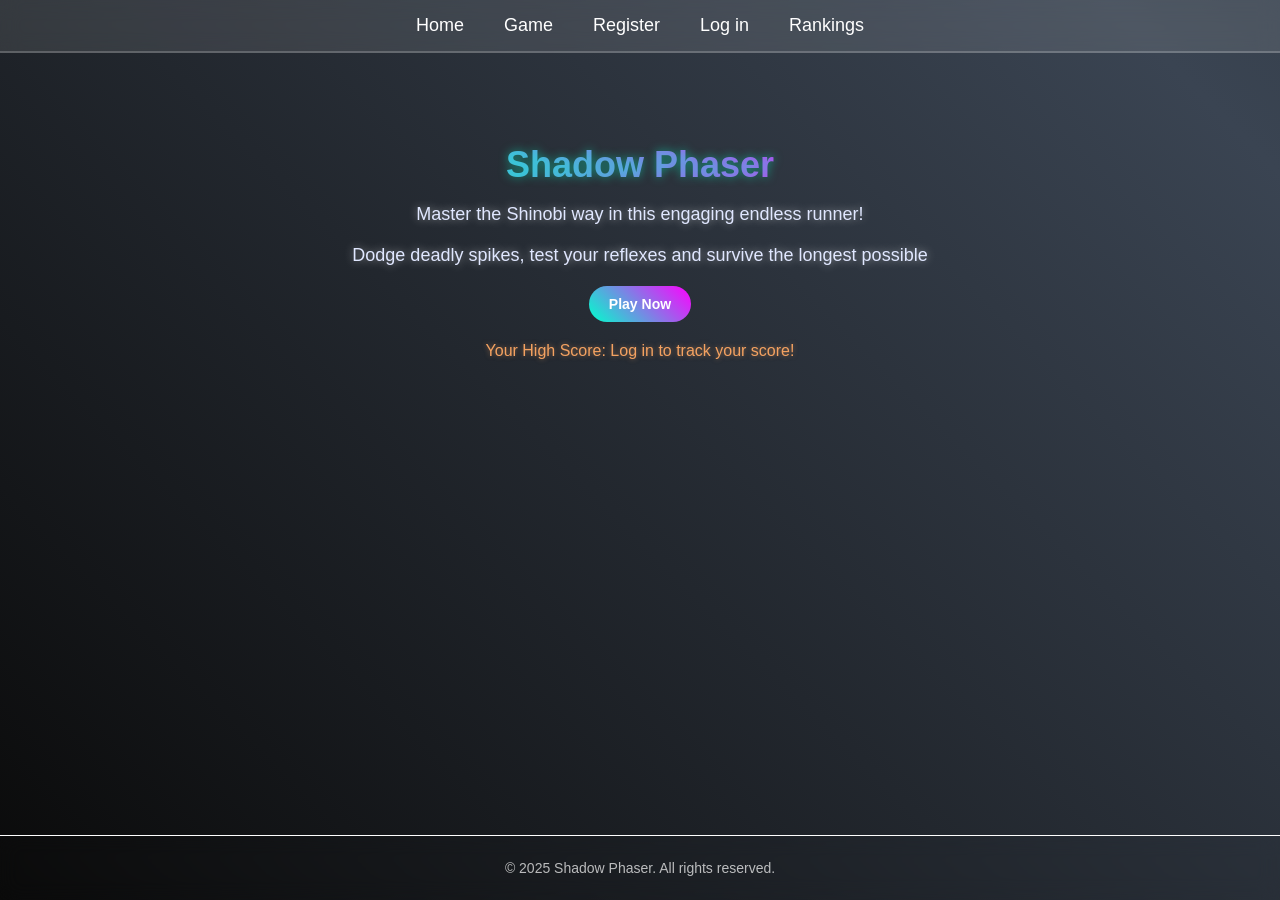
<file: Game/index.html>
<!DOCTYPE html>
<html lang="en">
<head>
    <meta charset="UTF-8">
    <meta name="viewport" content="width=device-width, initial-scale=1.0">
    <title>Shadow phaser</title>
    <link rel="stylesheet" href="css/style.css">
    <link rel="stylesheet" href="https://cdnjs.cloudflare.com/ajax/libs/font-awesome/6.5.0/css/all.min.css">
</head>
<body>
    <nav class="navbar">
        <ul>
            <li><a href="index.html">Home</a></li>
            <li><a href="game.html">Game</a></li>
            <li><a href="registration.html" id="register-link">Register</a></li>
            <li><a href="login.html" id="login-link">Log in</a></li>
            <li><a href="scoreboard.html">Rankings</a></li>
            <li id="logout" style="display: none;"></li>
        </ul>
    </nav>

    <div class="content">
        <h1>Shadow Phaser</h1>
        <p id="welcome-message">Master the Shinobi way in an engaging endless runner</p>
        <p class="game-info">Dodge deadly spikes, test your reflexes and survive the longest possible</p>
        
        <div class="buttons">
            <a href="game.html" class="play-button">Play Now</a>
        </div>
        <p id="high-score">Your High Score: <span id="score-value">Log in to track your score!</span></p>
    </div>

    <footer>
        <p>&copy; 2025 Shadow Phaser. All rights reserved.</p>
    </footer>

    <script src="js/logout.js"></script>
</body>
</html>
</file>
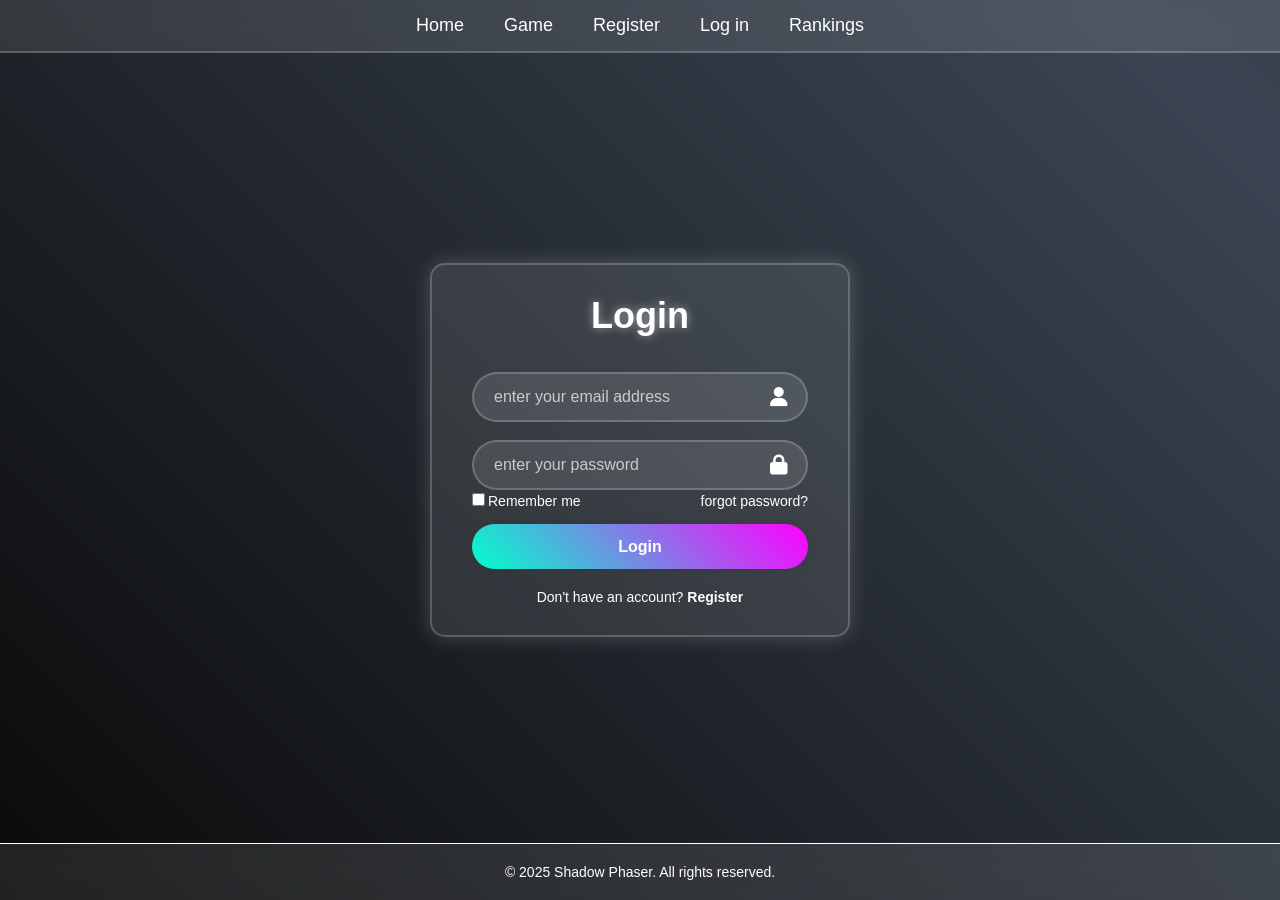
<file: Game/login.html>
<!DOCTYPE html>
<html lang="en">
<head>
    <meta charset="UTF-8">
    <meta name="viewport" content="width=device-width, initial-scale=1.0">
    <title>Document</title>
    <link rel="stylesheet" href="css/login.css">
    <link rel="stylesheet" href="https://cdnjs.cloudflare.com/ajax/libs/font-awesome/6.5.0/css/all.min.css">
</head>
<body>
    <nav class="navbar">
        <ul>
            <li><a href="index.html">Home</a></li>
            <li><a href="game.html">Game</a></li>
            <li><a href="registration.html">Register</a></li>
            <li><a href="login.html">Log in</a></li>
            <li><a href="scoreboard.html">Rankings</a></li>
        </ul>
    </nav>

    <p id="message"></p>

    <div class="wrapper">
        <h1>Login</h1>
        <form id="loginform" novalidate>
            <div class="input-box">
                <input type="email" id="email" placeholder="enter your email address">
                <i class="fa-solid fa-user"></i>
            </div>
            <br>
            <div class="input-box">
                <input type="password" id="password" placeholder="enter your password">
                <i class="fa-solid fa-lock"></i>
            </div>
            <br>
            <div class="Remember-forgot">
                <label><input type="checkbox">Remember me</label>
                <a href="#">forgot password?</a>
            </div>
            <button type="submit" class="lgn">Login</button>
            <div class="register-link">
                <p>Don't have an account? <a href="registration.html">Register</a></p>
            </div>
        </form>
    </div>

    <footer>
        <p>&copy; 2025 Shadow Phaser. All rights reserved.</p>
    </footer>

    <script src="js/login.js"></script>
</body>
</html>
</file>
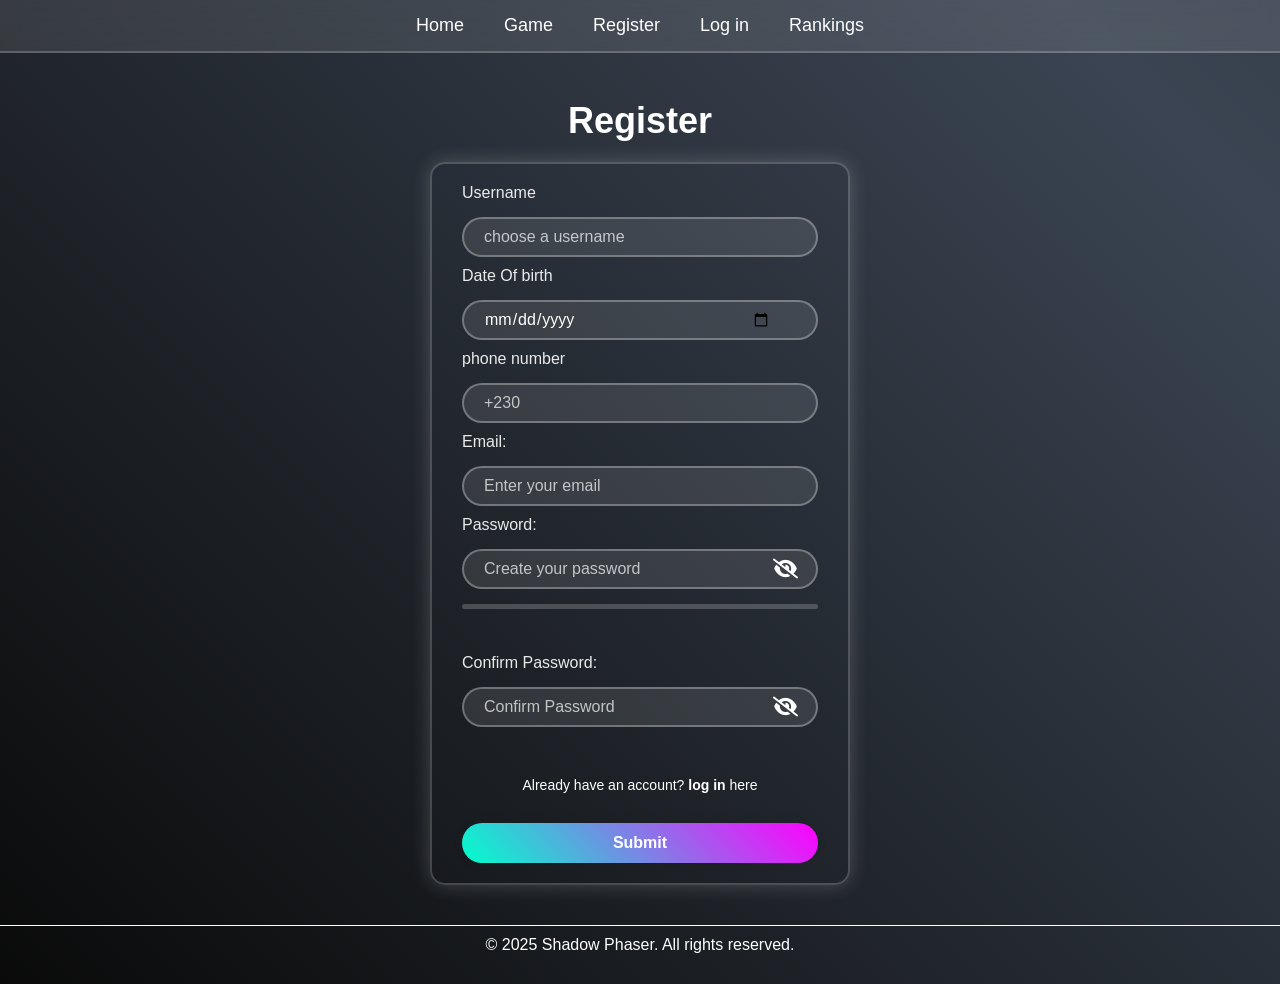
<file: Game/registration.html>
<!DOCTYPE html>
<html lang="en">
<head>
    <meta charset="UTF-8">
    <meta name="viewport" content="width=device-width, initial-scale=1.0">
    <title>registration form</title>
    <link rel="stylesheet" href="css/registration.css">
    <link rel="stylesheet" href="https://cdnjs.cloudflare.com/ajax/libs/font-awesome/6.5.0/css/all.min.css">
</head>
<body class="registration-page">
    
    <nav class="navbar">
        <ul>
            <li><a href="index.html">Home</a></li>
            <li><a href="game.html">Game</a></li>
            <li><a href="registration.html">Register</a></li>
            <li><a href="login.html">Log in</a></li>
            <li><a href="scoreboard.html">Rankings</a></li>
        </ul>
    </nav>

    <h1>Register</h1>

    <form id="Registrationform" novalidate>
        <label>Username</label>
        <input type="text" id="username" placeholder="choose a username">

        <label>Date Of birth</label>
        <input type="date" id="dob" placeholder="Date of birth" required>
        
        <label>phone number</label>
        <input type="tel" id="phone-num" placeholder="+230" required>

        <label>Email:</label>
        <input type="email" id="email" placeholder="Enter your email"><br><br>

        <label>Password:</label>
        <div class="password-wrapper">
            <input type="password" id="password" placeholder="Create your password">
            <i id="togglePassword" class="fa-solid fa-eye-slash"></i>
        </div>
        <div id="strength-bar"></div>
        <p id="strength-text"></p>

        <label>Confirm Password:</label>
        <div class="password-wrapper">
            <input type="password" id="confirmPassword" placeholder="Confirm Password"><br><br>
            <i id="toggleConfirmPassword" class="fa-solid fa-eye-slash"></i>
        </div>
         <p id="message"></p>


        <p>Already have an account? <a href="login.html">log in</a> here</p>

        <button type="submit">Submit</button>
    </form>

    <footer>
        
        <p>&copy; 2025 Shadow Phaser. All rights reserved.</p>
    </footer>

    <script src="js/registration.js"></script>
</body>
</html>
</file>
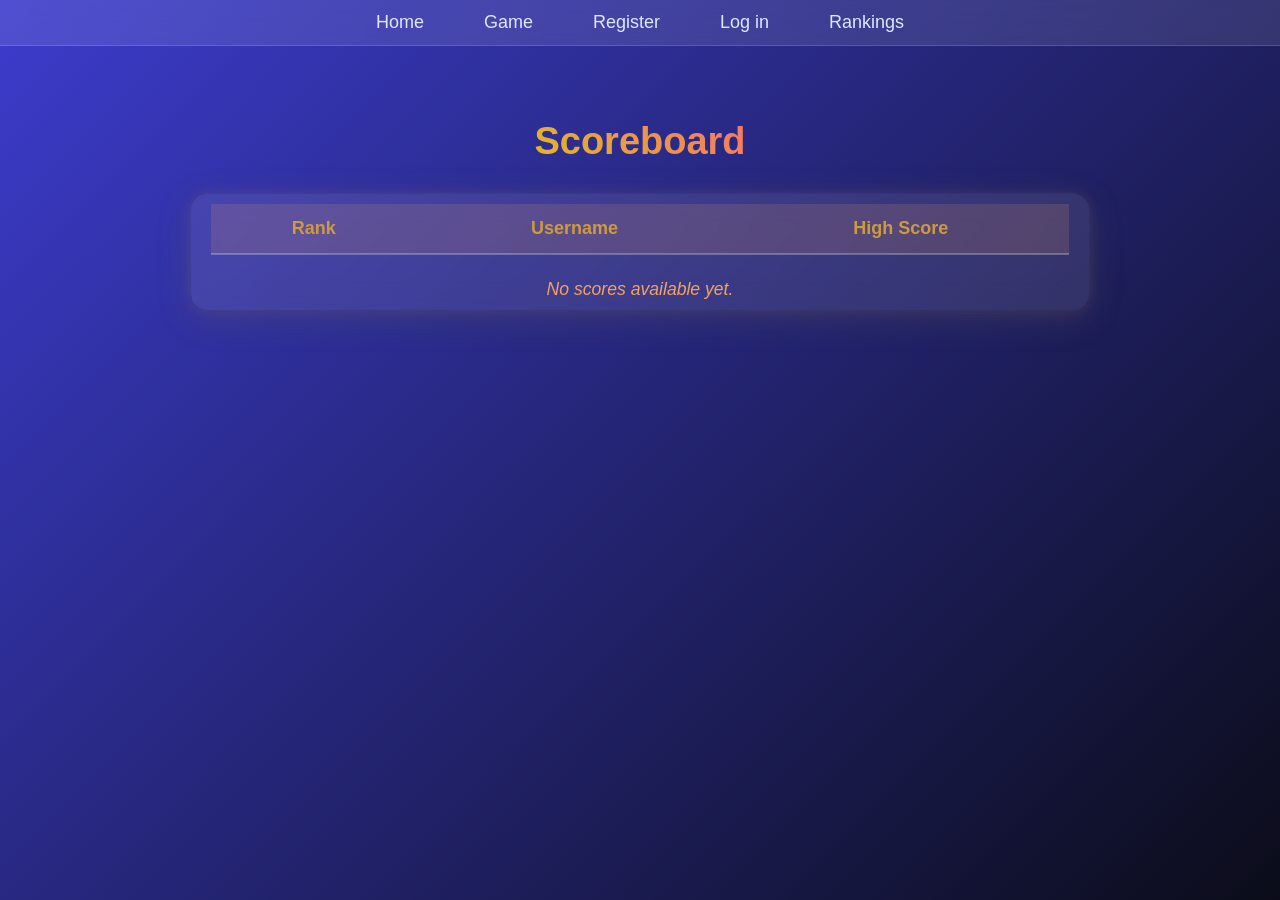
<file: Game/scoreboard.html>
<!DOCTYPE html>
<html lang="en">
<head>
    <meta charset="UTF-8">
    <meta name="viewport" content="width=device-width, initial-scale=1.0">
    <title>Scoreboard</title>
    <link rel="stylesheet" href="css/scoreboard.css">
</head>
<body class="scoreboard-page">
    <nav class="navbar">
        <ul>
            <li><a href="index.html">Home</a></li>
            <li><a href="game.html">Game</a></li>
            <li><a href="registration.html">Register</a></li>
            <li><a href="login.html">Log in</a></li>
            <li><a href="scoreboard.html">Rankings</a></li>
            <li id="logout-item" style="display: none;"></li>
        </ul>
    </nav>

    <h1>Scoreboard</h1>
    <div id="scoreboard-container">
        <table id="scoreboard-table">
            <thead>
                <tr>
                    <th>Rank</th>
                    <th>Username</th>
                    <th>High Score</th>
                </tr>
            </thead>
            <tbody id="scoreboard-body"></tbody>
        </table>
        <p id="message"></p>
    </div>

    <script src="js/scoreboard.js"></script>
</body>
</html>
</file>
<file: Game/css/style.css>
body {
    margin: 0;
    padding: 20px 0; 
    box-sizing: border-box;
    display: flex;
    flex-direction: column;
    align-items: center;
    min-height: 100vh;
    background: linear-gradient(45deg, #0a0a0a, #3a4452, #1c2526, #0a0a0a);
    background-size: 400%;
    animation: colorShift 15s ease infinite;
    font-family: 'Orbitron', sans-serif;
    
}

/* Background animation */
@keyframes colorShift {
    0% {
        background-position: 0% 50%;
    }
    50% {
        background-position: 400% 50%;
    }
    100% {
        background-position: 0% 50%;
    }
}

/* Particle effect for background */
body::before {
    position: fixed;
    top: 0;
    left: 0;
    width: 100%;
    height: 100%;
    background: url('data:image/svg+xml;utf8,<svg xmlns="http://www.w3.org/2000/svg" width="100" height="100"><circle cx="50" cy="50" r="2" fill="rgba(255,255,255,0.1)" /></svg>');
    background-size: 20px;
    animation: particleFloat 20s linear infinite;
    pointer-events: none;
}

@keyframes particleFloat {
    0% {
        transform: translateY(0);
    }
    100% {
        transform: translateY(-1000px);
    }
}
/* Navbar styling */
.navbar {
    position: fixed;
    top: 0;
    width: 100%;
    background: rgba(255, 255, 255, 0.1);
    backdrop-filter: blur(10px);
    border-bottom: 2px solid rgba(255, 255, 255, 0.2);
    z-index: 1000;
}

.navbar ul {
    list-style: none;
    display: flex;
    justify-content: center;
    margin: 15px 0;
    padding: 0;
}

.navbar ul li {
    margin: 0 20px;
}

.navbar ul li a {
    color: white;
    text-decoration: none;
    font-size: 18px;
    font-weight: 500;
    transition: color 0.3s ease, text-shadow 0.3s ease;
}

.navbar ul li a:hover {
    color: #00ffcc;
    text-shadow: 0 0 10px #00ffcc;
}

.content {
    text-align: center;
    margin: 80px auto 60px; 
    max-width: 800px; 
    padding: 20px;
}

.content h1 {
    font-size: 36px;
    color: transparent;
    background: linear-gradient(45deg, #00ffcc, #ff00ff);
    -webkit-background-clip: text;
    background-clip: text;
    text-shadow: 0 0 10px rgba(0, 255, 204, 0.5);
    margin-bottom: 10px;
    animation: pulse 2s infinite;
}

.content p {
    font-size: 18px;
    color: #e0e7ff;
    text-shadow: 0 0 8px rgba(255, 255, 255, 0.5);
    margin-bottom: 20px;
}

.game-info {
    font-size: 16px;
    color: #d1d5db;
    text-shadow: 0 0 5px rgba(255, 255, 255, 0.3);
}

.buttons {
    display: flex;
    gap: 15px;
    justify-content: center;
    margin-bottom: 20px;
}

.play-button {
    background: linear-gradient(45deg, #00ffcc, #ff00ff);
    border: none;
    border-radius: 30px;
    padding: 10px 20px;
    color: #fff;
    font-size: 14px;
    font-weight: 600;
    text-decoration: none;
    cursor: pointer;
    font-family: 'Orbitron', sans-serif;
    transition: transform 0.3s ease, box-shadow 0.3s ease;
}

.play-button:hover {
    transform: translateY(-2px);
    box-shadow: 0 0 15px rgba(0, 255, 204, 0.7);
}

#high-score {
    font-size: 16px;
    color: #f4a261;
    text-shadow: 0 0 5px rgba(244, 162, 97, 0.5);
    animation: fadeIn 1.5s ease-out;
}

@keyframes pulse {
    0% { text-shadow: 0 0 10px rgba(0, 255, 204, 0.5); }
    50% { text-shadow: 0 0 20px rgba(0, 255, 204, 0.8); }
    100% { text-shadow: 0 0 10px rgba(0, 255, 204, 0.5); }
}

@keyframes fadeIn {
    from { opacity: 0; }
    to { opacity: 1; }
}

footer {
    position: fixed;
    bottom: 0;
    width: 100%;
    padding: 10px 0;
    text-align: center;
    color: rgba(255, 255, 255, 0.7);
    font-family: 'Orbitron', sans-serif;
    font-size: 14px;
    backdrop-filter: blur(10px);
    border-top: 1px solid white;
    z-index: 1000;
}

footer:hover {
    color: #00ffcc;
}
</file>
<file: Game/css/login.css>
* {
    margin: 0;
    padding: 0;
    box-sizing: border-box;
    font-family: "Poppins", sans-serif;
}

body {
    margin: 0;
    padding: 0;
    box-sizing: border-box;
    display: flex;
    justify-content: center;
    align-items: center;
    min-height: 100vh;
    /* Dynamic gradient background with animation */
    background: linear-gradient(45deg, #0a0a0a, #3a4452, #1c2526, #0a0a0a);
    background-size: 400%;
    animation: colorShift 15s ease infinite;
    font-family: 'Orbitron', sans-serif;
}

/* Background animation */
@keyframes colorShift {
    0% {
        background-position: 0% 50%;
    }
    50% {
        background-position: 400% 50%;
    }
    100% {
        background-position: 0% 50%;
    }
} /*starts the gradient at initial position to full background then to initial position again/*

/* Navbar styling */
.navbar {
    position: fixed;
    top: 0;
    width: 100%;
    background: rgba(255, 255, 255, 0.1);
    backdrop-filter: blur(10px);
    border-bottom: 2px solid rgba(255, 255, 255, 0.2);
    z-index: 1000;
}

.navbar ul {
    list-style: none;
    display: flex;
    justify-content: center;
    margin: 15px 0;
    padding: 0;
}

.navbar ul li {
    margin: 0 20px;
}

.navbar ul li a {
    color: white;
    text-decoration: none;
    font-size: 18px;
    font-weight: 500;
    transition: color 0.3s ease, text-shadow 0.3s ease;
}

.navbar ul li a:hover {
    color: #00ffcc;
    text-shadow: 0 0 10px #00ffcc;
}
/* Particle effect for background */
body::before {
    
    position: fixed;
    top: 0;
    left: 0;
    width: 100%;
    height: 100%;
    background: url('data:image/svg+xml;utf8,<svg xmlns="http://www.w3.org/2000/svg" width="100" height="100"><circle cx="50" cy="50" r="2" fill="rgba(255,255,255,0.1)" /></svg>');
    background-size: 20px;
    animation: particleFloat 20s linear infinite;
    pointer-events: none;
}



p#message {
    color: rgba(255, 255, 255, 0.966);
    position: absolute;
    top: 144px;
    left: 50%;
    transform: translateX(-50%);
    margin: 0;
    text-align: center;
    width: 100%;
    font-size: 26px;
    font-family: "Poppins", sans-serif;
    text-shadow: 0 0 10px rgba(255, 255, 255, 0.8);
}



/* Wrapper container */
.wrapper {
    width: 420px;
    background: rgba(255, 255, 255, 0.1);
    border: 2px solid rgba(255, 255, 255, 0.2);
    color: white;
    border-radius: 15px;
    padding: 30px 40px;
    display: flex;
    flex-direction: column;
    gap: 15px;
    box-shadow: 0 0 20px rgba(255, 255, 255, 0.2);
}

.wrapper:hover {
    transform: scale(1.02); /*zoom on hovering*/
    box-shadow: 0 0 30px rgba(255, 255, 255, 0.4);
}

/* Login title*/
.wrapper h1 {
    font-size: 36px;
    text-align: center;
    margin-bottom: 20px;
    text-shadow: 0 0 10px rgba(255, 255, 255, 0.5);
    animation: pulse 2s infinite;
}

@keyframes pulse {
    0% {
        text-shadow: 0 0 10px rgba(255, 255, 255, 0.5);
    }
    50% {
        text-shadow: 0 0 20px rgba(255, 255, 255, 0.8);
    }
    100% {
        text-shadow: 0 0 10px rgba(255, 255, 255, 0.5);
    }
}

/* Input box container */
.wrapper .input-box {
    position: relative;
    width: 100%;
    height: 50px;
}

/* Input fields */
.input-box input {
    width: 100%;
    height: 100%;
    background: rgba(255, 255, 255, 0.1);
    border: 2px solid rgba(255, 255, 255, 0.2);
    outline: none;
    border-radius: 40px;
    padding: 0 45px 0 20px;
    color: #fff;
    font-size: 16px;
    transition: border-color 0.3s ease, box-shadow 0.3s ease;
}

.input-box input:focus {
    border-color: #00ffcc; 
    box-shadow: 0 0 10px #00ffcc;
}

.input-box input::placeholder {
    color: rgba(255, 255, 255, 0.7);
}

/* Icons inside inputs */
.input-box i {
    position: absolute;
    right: 20px;
    top: 50%;
    transform: translateY(-50%);
    font-size: 20px;
    color: #fff;
    pointer-events: none;
    transition: color 0.3s ease;
}

.input-box input:focus ~ i {
    color: #00ffcc; /*turn icon color to neon green to when focus*/
}

/* Remember me and forgot password */
.wrapper .Remember-forgot {
    display: flex;
    justify-content: space-between;
    font-size: 14px;
    margin: -15px 0 15px;
}

.Remember-forgot label input {
    accent-color: #00ffcc;
    margin-right: 3px;
}

.Remember-forgot a {
    color: #fff;
    text-decoration: none;
    transition: color 0.3s ease;
}

.Remember-forgot a:hover {
    color: #00ffcc;
    text-decoration: underline;
}

/* Login button */
.wrapper .lgn {
    width: 100%;
    height: 45px;
    background: linear-gradient(45deg, #00ffcc, #ff00ff); /* rainbow like button*/
    border: none;
    outline: none;
    border-radius: 40px;
    box-shadow: 0 0 10px rgba(0, 0, 0, 0.1);
    cursor: pointer;
    font-size: 16px;
    color: #fff;
    font-weight: 600;
    transition: transform 0.3s ease, box-shadow 0.3s ease;
}

.wrapper .lgn:hover {
    transform: translateY(-2px); /*lift the login button when hovered*/
    box-shadow: 0 0 20px rgba(0, 255, 204, 0.7);
}

/* Register link */
.wrapper .register-link {
    font-size: 14px;
    text-align: center;
    margin-top: 20px;
}

.register-link p a {
    color: #fff;
    text-decoration: none;
    font-weight: 600;
    transition: color 0.3s ease;
}

.register-link p a:hover {
    color: #00ffcc;
    text-decoration: underline;
}

footer {
    position: fixed;
    bottom: 0;
    text-align: center;
    border-top: 1px solid white;
    color: white;
    padding: 20px;
    width: 100%;
    background: rgba(255, 255, 255, 0.1);
    backdrop-filter: blur(10px);
    transition: color 0.3s ease, border-color 0.3s ease;
    z-index: 1000;
}

footer:hover {
    color: #00ffcc;
    border-color: #ccc;
}

footer p {
    margin: 0;
    font-size: 14px;
}
</file>
<file: Game/css/registration.css>
* {
    margin: 0;
    padding: 0;
    box-sizing: border-box;
    font-family: "Poppins", sans-serif;
}

body {
    margin: 0;
    padding: 20px 0; /* Padding to prevent navbar overlap */
    box-sizing: border-box;
    display: flex;
    flex-direction: column;
    align-items: center;
    min-height: 100vh;
    background: linear-gradient(45deg, #0a0a0a, #3a4452, #1c2526, #0a0a0a);
    background-size: 400%;
    animation: colorShift 15s ease infinite;
    font-family: 'Orbitron', sans-serif;
    overflow-y: auto; /* Allow scrolling if needed */
}

/* Background animation */
@keyframes colorShift {
    0% {
        background-position: 0% 50%;
    }
    50% {
        background-position: 400% 50%;
    }
    100% {
        background-position: 0% 50%;
    }
}

/* Particle effect for background */
body::before {
    position: fixed;
    top: 0;
    left: 0;
    width: 100%;
    height: 100%;
    background: url('data:image/svg+xml;utf8,<svg xmlns="http://www.w3.org/2000/svg" width="100" height="100"><circle cx="50" cy="50" r="2" fill="rgba(255,255,255,0.1)" /></svg>');
    background-size: 20px;
    animation: particleFloat 20s linear infinite;
    pointer-events: none;
}

@keyframes particleFloat {
    0% {
        transform: translateY(0);
    }
    100% {
        transform: translateY(-1000px);
    }
}

/* Navbar styling */
.navbar {
    position: fixed;
    top: 0;
    width: 100%;
    background: rgba(255, 255, 255, 0.1);
    backdrop-filter: blur(10px);
    border-bottom: 2px solid rgba(255, 255, 255, 0.2);
    z-index: 1000;
}

.navbar ul {
    list-style: none;
    display: flex;
    justify-content: center;
    margin: 15px 0;
    padding: 0;
}

.navbar ul li {
    margin: 0 20px;
}

.navbar ul li a {
    color: white;
    text-decoration: none;
    font-size: 18px;
    font-weight: 500;
}

.navbar ul li a:hover {
    color: #00ffcc;
    text-shadow: 0 0 10px #00ffcc;
}

/* Form title */
h1 {
    color: white;
    font-size: 36px;
    text-align: center;
    margin: 80px 0 20px; /* Ensure visibility below navbar */
    animation: pulse 2s infinite;
}

@keyframes pulse {
    0% {
        text-shadow: 0 0 10px rgba(255, 255, 255, 0.5);
    }
    50% {
        text-shadow: 0 0 20px rgba(255, 255, 255, 0.8);
    }
    100% {
        text-shadow: 0 0 10px rgba(255, 255, 255, 0.5);
    }
}

/* Form container */
form#Registrationform {
    width: 420px;
    background: rgba(255, 255, 255, 0.);
    border: 2px solid rgba(255, 255, 255, 0.2);
    color: white;
    border-radius: 15px;
    padding: 20px 30px;
    display: flex;
    flex-direction: column;
    gap: 10px; /* Consistent spacing between elements */
    box-shadow: 0 0 20px rgba(255, 255, 255, 0.2);
    transition: transform 0.3s ease, box-shadow 0.3s ease;
}

form#Registrationform:hover {
    transform: scale(1.02);
    box-shadow: 0 0 30px rgba(255, 255, 255, 0.4);
}

/* Labels */
form#Registrationform label {
    font-size: 16px;
    color: rgba(255, 255, 255, 0.9);
    margin-bottom: 5px;
}

/* Input fields */
form#Registrationform input {
    width: 100%;
    height: 40px;
    background: rgba(255, 255, 255, 0.1);
    border: 2px solid rgba(255, 255, 255, 0.3);
    outline: none;
    border-radius: 40px;
    padding: 0 45px 0 20px;
    color: #fff;
    font-size: 16px;
}

form#Registrationform input:focus {
    border-color: #00ffcc;
    box-shadow: 0 0 10px #00ffcc;
}

form#Registrationform input::placeholder {
    color: rgba(255, 255, 255, 0.7);
}

/* Password wrapper */
.password-wrapper {
    position: relative;
    width: 100%;
    height: 40px;
}

.password-wrapper i {
    position: absolute;
    right: 20px;
    top: 50%;
    transform: translateY(-50%);
    font-size: 20px;
    color: #fff;
    cursor: pointer;
    transition: color 0.3s ease;
}

.password-wrapper input:focus ~ i {
    color: #00ffcc;
}

form#Registrationform br {
    display: none; 
}

/* Message styling */
p#message {
    color: white;
    text-align: center;
    font-size: 14px;
    margin: 0; 
    text-shadow: 0 0 10px rgba(255, 255, 255, 0.8);
    animation: fadeIn 1.5s ease-in-out;
}

@keyframes fadeIn {
    0% {
        opacity: 0;
        transform: translateY(-20px);
    }
    100% {
        opacity: 1;
        transform: translateY(0);
    }
}

/* Strength bar and text */
#strength-bar {
    width: 100%;
    height: 5px;
    background: rgba(255, 255, 255, 0.2);
    border-radius: 5px;
    margin: 5px 0;
}

#strength-text {
    font-size: 14px;
    color: rgba(255, 255, 255, 0.8);
    text-align: center;
    margin: 5px 0;
}

/* Login link */
form#Registrationform p {
    font-size: 14px;
    text-align: center;
    margin: 10px 0;
}

form#Registrationform p a {
    color: #fff;
    text-decoration: none;
    font-weight: 600;
    transition: color 0.3s ease;
}

form#Registrationform p a:hover {
    color: #00ffcc;
    text-decoration: underline;
}

/* Submit button */
form#Registrationform button {
    width: 100%;
    height: 40px;
    background: linear-gradient(45deg, #00ffcc, #ff00ff);
    border: none;
    outline: none;
    border-radius: 40px;
    box-shadow: 0 0 10px rgba(0, 0, 0, 0.1);
    cursor: pointer;
    font-size: 16px;
    color: #fff;
    font-weight: 600;
    transition: transform 0.3s ease, box-shadow 0.3s ease;
    margin-top: 10px;
}

form#Registrationform button:hover {
    transform: translateY(-2px);
    box-shadow: 0 0 20px rgba(0, 255, 204, 0.7);
}
footer {
    text-align: center;
    border-top: 1px solid white; /* the white line */
    color: white;
    padding: 10px;
    margin-top: 40px;
    width: 100%;              /* makes the line span the full page */
    transition: color 0.3s ease, border-color 0.3s ease;
}

footer:hover {
    color: #00ffcc;               /* text hover effect */
    border-color: #ccc;        /* line hover effect */
}
</file>
<file: Game/css/scoreboard.css>
*{
    margin: 0;
    padding: 0;
    box-sizing: border-box;
    font-family: 'Poppins', sans-serif;
}

body {
    margin: 0;
    padding: 20px 0;
    display: flex;
    flex-direction: column;
    align-items: center;
    min-height: 100vh;
    background: linear-gradient(135deg, #3c3ccd, #070809, #111038);
    background-size: 300%;
    color: #e0e7ff;
    animation: bgFlow 18s ease infinite;
}

@keyframes bgFlow {
    0%   { background-position: 0% 50%; }
    50%  { background-position: 100% 50%; }
    100% { background-position: 0% 50%; }
}

.navbar {
    position: fixed;
    top: 0;
    width: 100%;
    background: rgba(255, 255, 255, 0.1);
    backdrop-filter: blur(12px);
    border-bottom: 1px solid rgba(255, 255, 255, 0.15);
    z-index: 1000;
    padding: 12px 0;
}

.navbar ul {
    list-style: none;
    display: flex;
    justify-content: center;
    gap: 2rem;
    margin: 0;
}

.navbar ul li a {
    color: #e0e7ff;
    text-decoration: none;
    font-size: 18px;
    font-weight: 500;
    padding: 6px 14px;
    border-radius: 8px;
    transition: all 0.3s ease;
}

.navbar ul li a:hover {
    color: #f4a261;
    background: rgba(244, 162, 97, 0.15);
    text-shadow: 0 0 8px rgba(244, 162, 97, 0.4);
}

h1 {
    font-size: 38px;
    text-align: center;
    margin: 100px 0 30px;
    font-weight: 600;
    color: transparent;
    background: linear-gradient(45deg, #e1b825, #f57766);
    background-clip: text;
    animation: cozyPulse 2.5s ease-in-out infinite;
}

@keyframes cozyPulse {
    0%, 100% { text-shadow: 0 0 12px rgba(244, 162, 97, 0.4); }
    50%      { text-shadow: 0 0 25px rgba(231, 111, 81, 0.7); }
}

#scoreboard-container {
    width: 100%;
    max-width: 900px;
    background: rgba(214, 207, 207, 0.12);
    border-radius: 18px;
    padding: 10px 20px;
    box-shadow: 
        0 8px 32px rgba(96, 89, 89, 0.3),
        0 0 15px rgba(244, 162, 97, 0.1);
    backdrop-filter: blur(14px);
    border: 1px solid rgba(29, 27, 25, 0.15);
}




#scoreboard-table {
    width: 100%;
    border-collapse: collapse;
    animation: fadeIn 1.2s ease-out;
}

@keyframes fadeIn {
    from { opacity: 0; }
    to   { opacity: 1; }
}

#scoreboard-table th,
#scoreboard-table td {
    padding: 14px 18px;
    text-align: center;
    color: #fcfcfc;
    font-size: large;
    font-family: 'Franklin Gothic Medium', 'Arial Narrow', Arial, sans-serif;
}

#scoreboard-table th {
    background: rgba(244, 162, 97, 0.15);
    font-weight: 600;
    color: #cd9b3ffe;
    border-bottom: 2px solid rgba(230, 226, 224, 0.3);
}

#scoreboard-table tbody tr {
    background: rgba(109, 83, 83, 0.05);
    transition: all 0.3s ease;
    opacity: 0;
    transform: translateY(15px);
    animation: slideRow 0.7s forwards;
}

#scoreboard-table tbody tr:nth-child(1) { animation-delay: 0.1s; }
#scoreboard-table tbody tr:nth-child(2) { animation-delay: 0.2s; }
#scoreboard-table tbody tr:nth-child(3) { animation-delay: 0.3s; }
#scoreboard-table tbody tr:nth-child(4) { animation-delay: 0.4s; }
#scoreboard-table tbody tr:nth-child(5) { animation-delay: 0.5s; }

@keyframes slideRow {
    to { opacity: 1; transform: translateY(0); }
}

#scoreboard-table tbody tr:hover {
    background: rgba(21, 20, 20, 0.12);
    transform: translateY(-3px);
}


#message {
    text-align: center;
    margin-top: 1.5rem;
    font-size: 1.1rem;
    color: #f4a261;
    font-style: italic;
    animation: fadeIn 1.5s ease-out;
}
</file>
